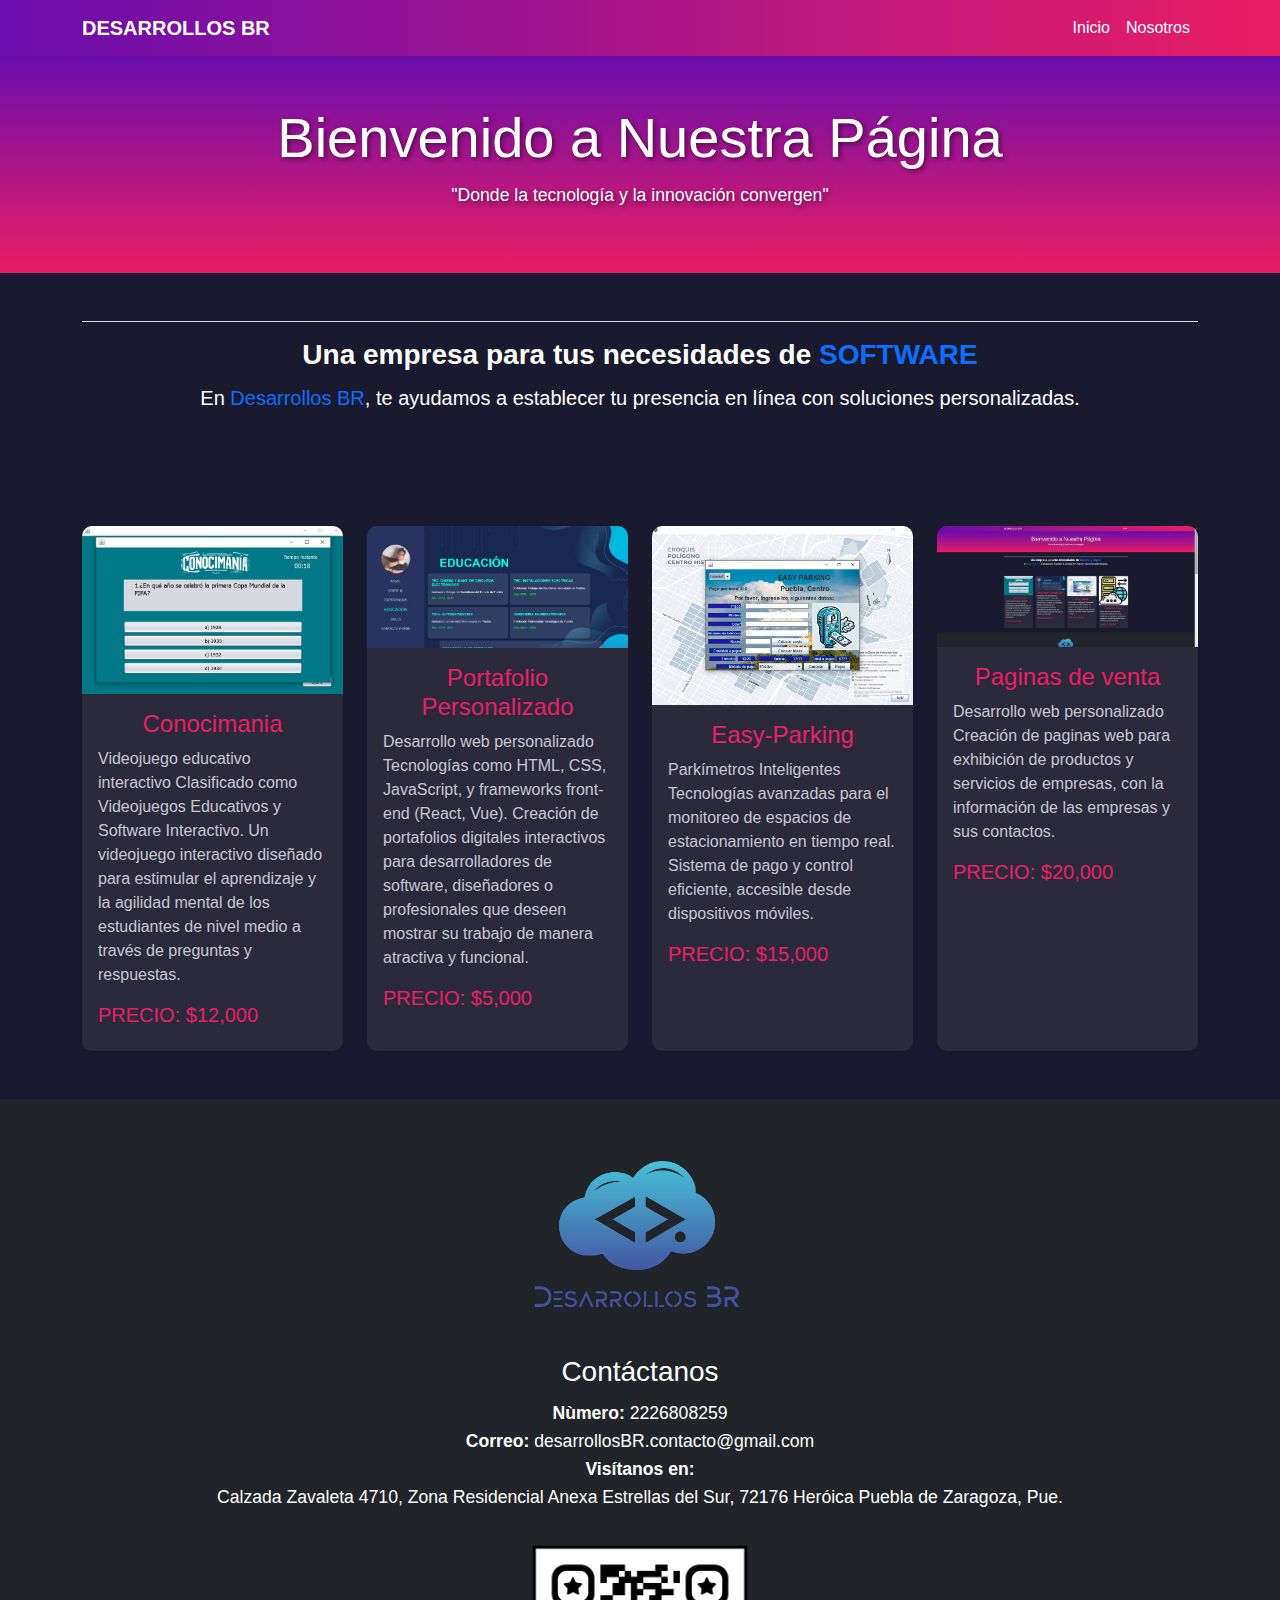
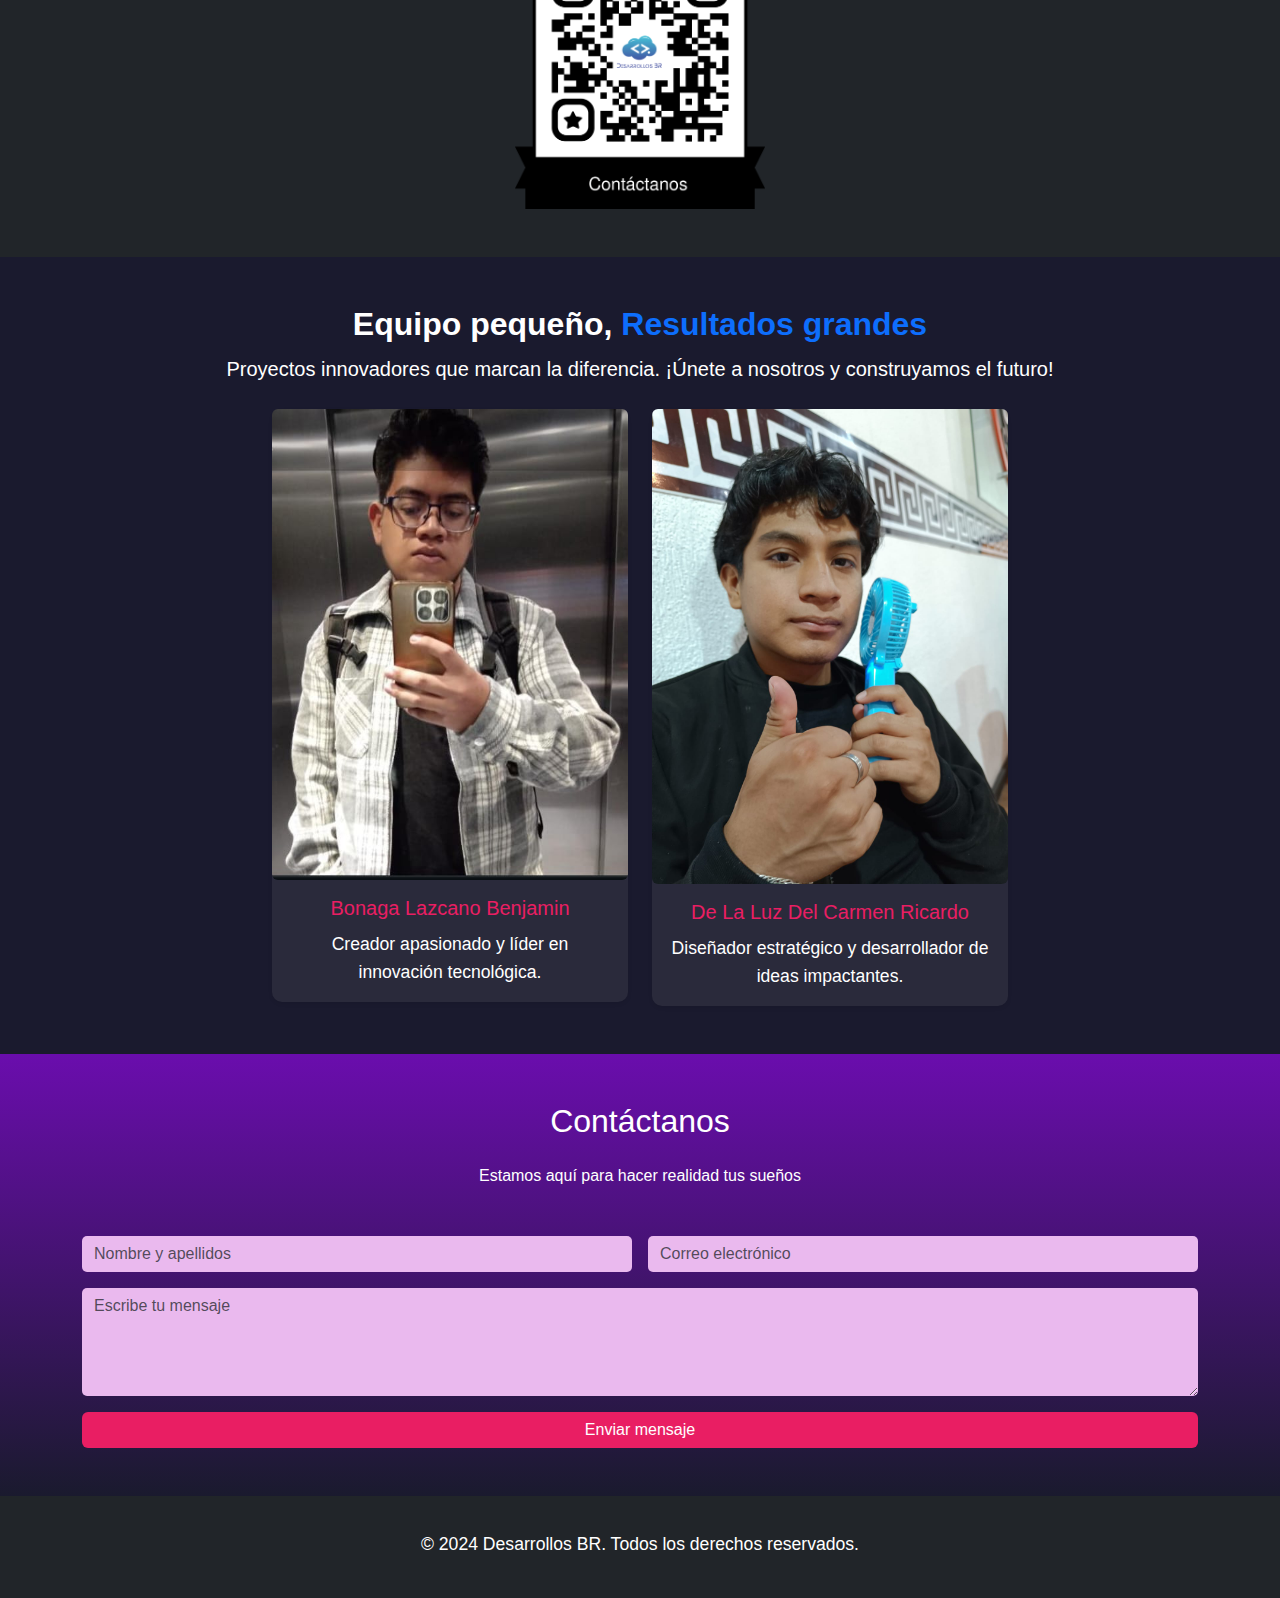
<file: index.html>
<!DOCTYPE html>
<html lang="es">
<head>
    <meta charset="UTF-8">
    <meta name="viewport" content="width=device-width, initial-scale=1.0">
    <title>Desarrollos BR</title>
    <link href="https://cdn.jsdelivr.net/npm/bootstrap@5.3.0-alpha1/dist/css/bootstrap.min.css" rel="stylesheet">
    <link rel="stylesheet" href="estilo.css">
</head>
<body>

<!-- Inicio barra de navegación -->
<nav class="navbar navbar-expand-lg navbar-dark bg-dark shadow-sm">
  <div class="container">
    <a class="navbar-brand fw-bold text-uppercase" href="#">Desarrollos BR</a>
    <button class="navbar-toggler" type="button" data-bs-toggle="collapse" data-bs-target="#navbarNav" aria-controls="navbarNav" aria-expanded="false" aria-label="Toggle navigation">
      <span class="navbar-toggler-icon"></span>
    </button>
    <div class="collapse navbar-collapse" id="navbarNav">
      <ul class="navbar-nav ms-auto d-flex flex-row">  <!-- Agregamos d-flex y flex-row para alinearlos en fila -->
        <li class="nav-item">
          <a class="nav-link active text-white" href="#">Inicio</a>
        </li>
        <li class="nav-item">
          <a class="nav-link active text-white" href="nosotros.html">Nosotros</a>
        </li>
      </ul>
    </div>
  </div>
</nav>
<!-- Fin barra de navegación -->

<!-- Encabezado -->
<header class="bg-dark text-white text-center py-5">
  <h1 class="display-4">Bienvenido a Nuestra Página</h1>
  <p class="lead">"Donde la tecnología y la innovación convergen"</p>
</header>
<!-- Fin de encabezado -->

<!-- Introducción -->
<section class="container text-center py-5">
  <h2 class="fs-3 fw-bold border-top pt-3">Una empresa para tus necesidades de <span class="text-primary">SOFTWARE</span></h2>
  <p class="fs-5 text-white">En <span class="text-primary">Desarrollos BR</span>, te ayudamos a establecer tu presencia en línea con soluciones personalizadas.</p>
</section>
<!-- Fin de introducción -->

<!-- Tres columnas -->
<section class="container py-5">
    <div class="row g-4">
      <div class="col-md-3">
        <div class="card h-100 shadow-sm">
          <img src="./assets/CONOCIMANIA.jpeg" class="card-img-top" alt="Conocimania">
          <div class="card-body">
            <h4 class="card-title text-center">Conocimania</h4>
            <p class="card-text">Videojuego educativo interactivo
                Clasificado como Videojuegos Educativos y
                Software Interactivo.
                Un videojuego interactivo diseñado para
                estimular el aprendizaje y la agilidad mental
                de los estudiantes de nivel medio a través de
                preguntas y respuestas.</p>
                <h5>PRECIO: $12,000</h5>
          </div>
        </div>
      </div>
      <div class="col-md-3">
        <div class="card h-100 shadow-sm">
          <img src="./assets/PORTAFOLIO.jpeg" class="card-img-top" alt="Portafolio">
          <div class="card-body">
            <h4 class="card-title text-center">Portafolio Personalizado</h4>
            <p class="card-text">Desarrollo web personalizado
                Tecnologías como HTML, CSS, JavaScript, y
                frameworks front-end (React, Vue).
                Creación de portafolios digitales interactivos
                para desarrolladores de software,
                diseñadores o profesionales que deseen
                mostrar su trabajo de manera atractiva y
                funcional.</p>
                <h5>PRECIO: $5,000</h5>
          </div>
        </div>
      </div>
      <div class="col-md-3">
        <div class="card h-100 shadow-sm">
          <img src="./assets/PARKING.jpeg" class="card-img-top" alt="Easy-Parking">
          <div class="card-body">
            <h4 class="card-title text-center">Easy-Parking</h4>
            <p class="card-text">Parkímetros Inteligentes
                Tecnologías avanzadas para el monitoreo de
                espacios de estacionamiento en tiempo real.
                Sistema de pago y control eficiente,
                accesible desde dispositivos móviles.</p>
                <h5>PRECIO: $15,000</h5>
          </div>
        </div>
      </div>
      <div class="col-md-3">
        <div class="card h-100 shadow-sm">
          <img src="./assets/PAGINAS.jpeg" class="card-img-top" alt="Portafolio">
          <div class="card-body">
            <h4 class="card-title text-center">Paginas de venta</h4>
            <p class="card-text">Desarrollo web personalizado
                Creación de paginas web para exhibición de
                productos y servicios de empresas, con la
                información de las empresas y sus contactos.</p>
                <h5>PRECIO: $20,000</h5>
          </div>
        </div>
      </div>
  </section>
  <!-- Fin de columnas -->

<!-- Imagen destacada -->
<section class="text-center py-5 bg-light bg-dark">
    <img src="./assets/LOGO.png" class="img-fluid" alt="Logo" style="max-width: 250px;">
    <div class="mt-4">
      <h3 class="text-white">Contáctanos</h3>
      <p class="text-white">
        <strong>Nùmero:</strong> 2226808259 <br>
        <strong>Correo:</strong> desarrollosBR.contacto@gmail.com <br>
        <strong>Visítanos en:</strong> <br>
        Calzada Zavaleta 4710, Zona Residencial Anexa Estrellas del Sur, 72176 Heróica Puebla de Zaragoza, Pue.
      </p>
      <img src="./assets/QR.png" class="img-fluid" alt="Logo" style="max-width: 250px;">
    </div>
  </section>
  <!-- Fin imagen destacada -->

 <!-- Acerca de nosotros -->
<section class="container py-5 text-center">
  <h2 class="fw-bold">Equipo pequeño, <span class="text-primary">Resultados grandes</span></h2>
  <p class="fs-5 text-white">Proyectos innovadores que marcan la diferencia. ¡Únete a nosotros y construyamos el futuro!</p>
  <div class="row justify-content-center mt-4">
    <div class="col-md-4">
      <div class="card shadow-sm">
        <img src="./assets/BENJA.jpeg" class="card-img-top rounded" alt="Benjamin">
        <div class="card-body">
          <h5 class="card-title">Bonaga Lazcano Benjamin</h5>
          <p class="card-text text-white">Creador apasionado y líder en innovación tecnológica.</p>
        </div>
      </div>
    </div>
    <div class="col-md-4">
      <div class="card shadow-sm">
        <img src="./assets/DELALUZ.jpeg" class="card-img-top rounded" alt="De La Luz">
        <div class="card-body">
          <h5 class="card-title">De La Luz Del Carmen Ricardo</h5>
          <p class="card-text text-white">Diseñador estratégico y desarrollador de ideas impactantes.</p>
        </div>
      </div>
    </div>
  </div>
</section>
<!-- Fin acerca de nosotros -->

<!-- Contacto -->
<section id="contacto" class="bg-dark text-white py-5">
  <div class="container">
    <h2 class="text-center mb-4">Contáctanos</h2>
    <p class="text-center mb-5">Estamos aquí para hacer realidad tus sueños</p>
    <form class="row g-3">
      <div class="col-md-6">
        <input type="text" class="form-control" placeholder="Nombre y apellidos" required>
      </div>
      <div class="col-md-6">
        <input type="email" class="form-control" placeholder="Correo electrónico" required>
      </div>
      <div class="col-md-12">
        <textarea class="form-control" rows="4" placeholder="Escribe tu mensaje" required></textarea>
      </div>
      <div class="col-12">
        <button type="submit" class="btn btn-primary w-100">Enviar mensaje</button>
      </div>
    </form>
  </div>
</section>
<!-- Fin de contacto -->

<!-- Footer -->
<footer class="bg-dark text-white text-center py-4">
  <p>&copy; 2024 Desarrollos BR. Todos los derechos reservados.</p>
</footer>
<!-- Fin de footer -->

<script src="https://cdn.jsdelivr.net/npm/bootstrap@5.3.0-alpha1/dist/js/bootstrap.bundle.min.js"></script>
</body>
</html>
</file>
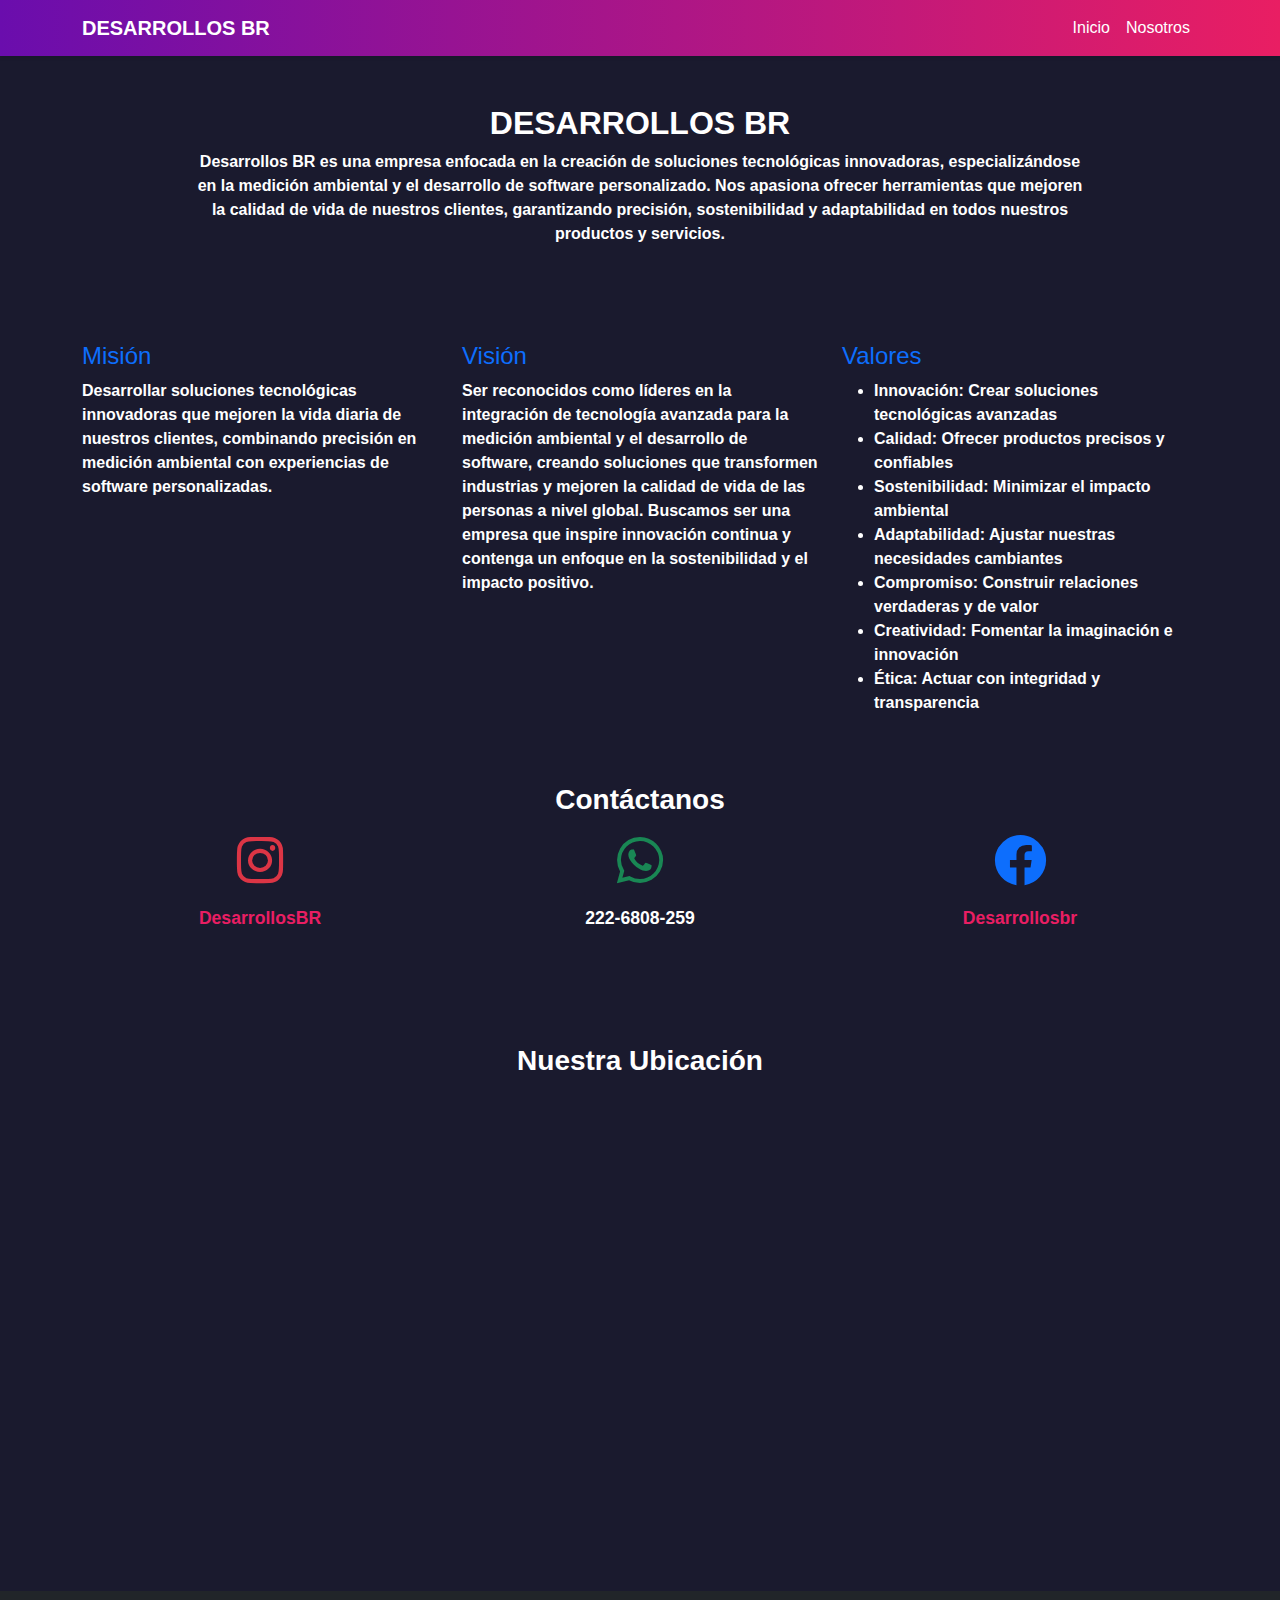
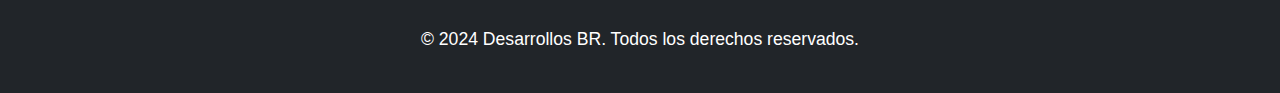
<file: nosotros.html>
<!DOCTYPE html>
<html lang="es">
<head>
    <meta charset="UTF-8">
    <meta name="viewport" content="width=device-width, initial-scale=1.0">
    <title>Nosotros - Desarrollos BR</title>
    <link href="https://cdn.jsdelivr.net/npm/bootstrap@5.3.0-alpha1/dist/css/bootstrap.min.css" rel="stylesheet">
    <link rel="stylesheet" href="estilo.css">
    <!-- Enlace a FontAwesome para los iconos -->
    <link rel="stylesheet" href="https://cdnjs.cloudflare.com/ajax/libs/font-awesome/6.0.0-beta3/css/all.min.css">
</head>
<body>

<!-- Barra de navegación -->
<nav class="navbar navbar-expand-lg navbar-dark bg-dark shadow-sm">
  <div class="container">
    <a class="navbar-brand fw-bold text-uppercase" href="#">Desarrollos BR</a>
    <button class="navbar-toggler" type="button" data-bs-toggle="collapse" data-bs-target="#navbarNav" aria-controls="navbarNav" aria-expanded="false" aria-label="Toggle navigation">
      <span class="navbar-toggler-icon"></span>
    </button>
    <div class="collapse navbar-collapse" id="navbarNav">
      <ul class="navbar-nav ms-auto">
        <li class="nav-item">
          <a class="nav-link text-white" href="index.html">Inicio</a>
        </li>
        <li class="nav-item">
          <a class="nav-link text-white" href="nosotros.html">Nosotros</a>
        </li>
      </ul>
    </div>
  </div>
</nav>

<!-- Contenido principal de la página -->
<section class="container py-5">
    <h2 class="text-center fw-bold">DESARROLLOS BR</h2>
    <p class="text-center fw-bold mx-auto" style="max-width: 900px;">Desarrollos BR es una empresa enfocada en la creación de soluciones tecnológicas innovadoras, especializándose en la medición ambiental y el desarrollo de software personalizado. Nos apasiona ofrecer herramientas que mejoren la calidad de vida de nuestros clientes, garantizando precisión, sostenibilidad y adaptabilidad en todos nuestros productos y servicios.</p>
</section>

<section class="container py-1 mt-1">
    <div class="row mt-4">
        <div class="col-md-4">
            <h4 class="text-primary">Misión</h4>
            <p class="fw-bold">Desarrollar soluciones tecnológicas innovadoras que mejoren la vida diaria de nuestros clientes, combinando precisión en medición ambiental con experiencias de software personalizadas.</p>
        </div>
        <div class="col-md-4">
            <h4 class="text-primary">Visión</h4>
            <p class="fw-bold">Ser reconocidos como líderes en la integración de tecnología avanzada para la medición ambiental y el desarrollo de software, creando soluciones que transformen industrias y mejoren la calidad de vida de las personas a nivel global. Buscamos ser una empresa que inspire innovación continua y contenga un enfoque en la sostenibilidad y el impacto positivo.</p>
        </div>
        <div class="col-md-4">
            <h4 class="text-primary">Valores</h4>
            <ul>
              <li class="fw-bold">Innovación: Crear soluciones tecnológicas avanzadas</li>
              <li class="fw-bold">Calidad: Ofrecer productos precisos y confiables</li>
              <li class="fw-bold">Sostenibilidad: Minimizar el impacto ambiental</li>
              <li class="fw-bold">Adaptabilidad: Ajustar nuestras necesidades cambiantes</li>
              <li class="fw-bold">Compromiso: Construir relaciones verdaderas y de valor</li>
              <li class="fw-bold">Creatividad: Fomentar la imaginación e innovación</li>
              <li class="fw-bold">Ética: Actuar con integridad y transparencia</li>              
            </ul>
        </div>
    </div>
</section>

<!-- Apartado de Contacto -->
<section class="container py-5">
    <h3 class="text-center fw-bold">Contáctanos</h3>
    <div class="row text-center">
        <div class="col-md-4">
            <a href="https://www.instagram.com/benja.bonaga?igsh=MWtpM3hwZTMya25xdA==" target="_blank" style="text-decoration: none;">
                <p><i class="fab fa-instagram fa-3x text-danger"></i></p>
                <p><strong>DesarrollosBR</strong></p>
            </a>
        </div>
        <div class="col-md-4">
            <p><i class="fab fa-whatsapp fa-3x text-success"></i></p>
            <p><strong>222-6808-259</strong></p>
        </div>
        <div class="col-md-4">
            <a href="https://www.facebook.com/dd9ll9?mibextid=ZbWKwL" target="_blank" style="text-decoration: none;">
                <p><i class="fab fa-facebook fa-3x text-primary"></i></p>
                <p><strong>Desarrollosbr</strong></p>
            </a>
        </div>
    </div>
</section>

<!-- Mapa interactivo -->
<section class="container py-5">
    <h3 class="text-center fw-bold">Nuestra Ubicación</h3>
    <div class="row">
        <div class="col-md-12">
            <iframe src="https://www.google.com/maps/embed?pb=!1m18!1m12!1m3!1d3773.181994827571!2d-98.22697478644446!3d19.022676722249633!2m3!1f0!2f0!3f0!3m2!1i1024!2i768!4f13.1!3m3!1m2!1s0x85cfc65c229c184f%3A0x8256633379a6026a!2sCalzada%20Zavaleta%204710%2C%20Zona%20Residencial%20Anexa%20Estrellas%20del%20Sur%2C%2072176%20Heroica%20Puebla%20de%20Zaragoza%2C%20Pue.!5e0!3m2!1ses-419!2smx!4v1701361463640!5m2!1ses-419!2smx" width="100%" height="450" style="border:0;" allowfullscreen="" loading="lazy"></iframe>
        </div>
    </div>
</section>

<!-- Footer -->
<footer class="bg-dark text-white text-center py-4">
  <p>&copy; 2024 Desarrollos BR. Todos los derechos reservados.</p>
</footer>

<script src="https://cdn.jsdelivr.net/npm/bootstrap@5.3.0-alpha1/dist/js/bootstrap.bundle.min.js"></script>
</body>
</html>
</file>
<file: estilo.css>
/* General */
body {
    font-family: 'Arial', sans-serif;
    background-color: #1a1a2e;
    color: #ffffff;
}

/* Navbar */
.navbar {
    background: linear-gradient(90deg, #6a0dad, #e91e63);
}
.navbar-brand, .nav-link {
    color: #ffffff !important;
}

/* Encabezado */
header {
    background: linear-gradient(180deg, #6a0dad, #e91e63);
    color: #ffffff;
    text-shadow: 2px 2px 5px rgba(0, 0, 0, 0.5);
}
header h1 {
    font-size: 3rem;
}
header p {
    font-size: 1.2rem;
}

/* Introducción */
section h2 span {
    color: #e91e63;
}

/* Tarjetas */
.card {
    background-color: #2a2a3b;
    border: none;
    border-radius: 10px;
    color: #ffffff;
    box-shadow: 0 4px 15px rgba(0, 0, 0, 0.5);
}
.card img {
    border-radius: 10px 10px 0 0;
    transition: transform 0.3s ease, box-shadow 0.3s ease;
}
.card:hover img {
    transform: scale(1.1); /* Hace que la imagen se agrande ligeramente */
    box-shadow: 0 8px 15px rgba(0, 0, 0, 0.2); /* Agrega un efecto de sombra */
}
.card-title {
    color: #e91e63;
}

/* Contacto */
#contacto {
    background: linear-gradient(180deg, #6a0dad, #1a1a2e);
    color: #ffffff;
}
#contacto input, #contacto textarea {
    background: #eab9ee;
    color: #000000;
    border: none;
    border-radius: 5px;
}
#contacto button {
    background: #e91e63;
    border: none;
    transition: background 0.3s;
}
#contacto button:hover {
    background: #6a0dad;
}

/* Contacto bajo logo */
.text-center p {
    font-size: 1.1rem;
    margin-top: 10px;
    line-height: 1.6;
}

/* Footer */
footer {
    background: #2a2a3b;
    color: #ffffff;
}

/* Tarjetas "Acerca de Nosotros" */
.card-body h5 {
    color: #e91e63;
}
.card-body p {
    color: #c7c7d1;
}

/* Enlaces activos */
a {
    color: #e91e63;
}
a:hover {
    color: #6a0dad;
}
</file>
